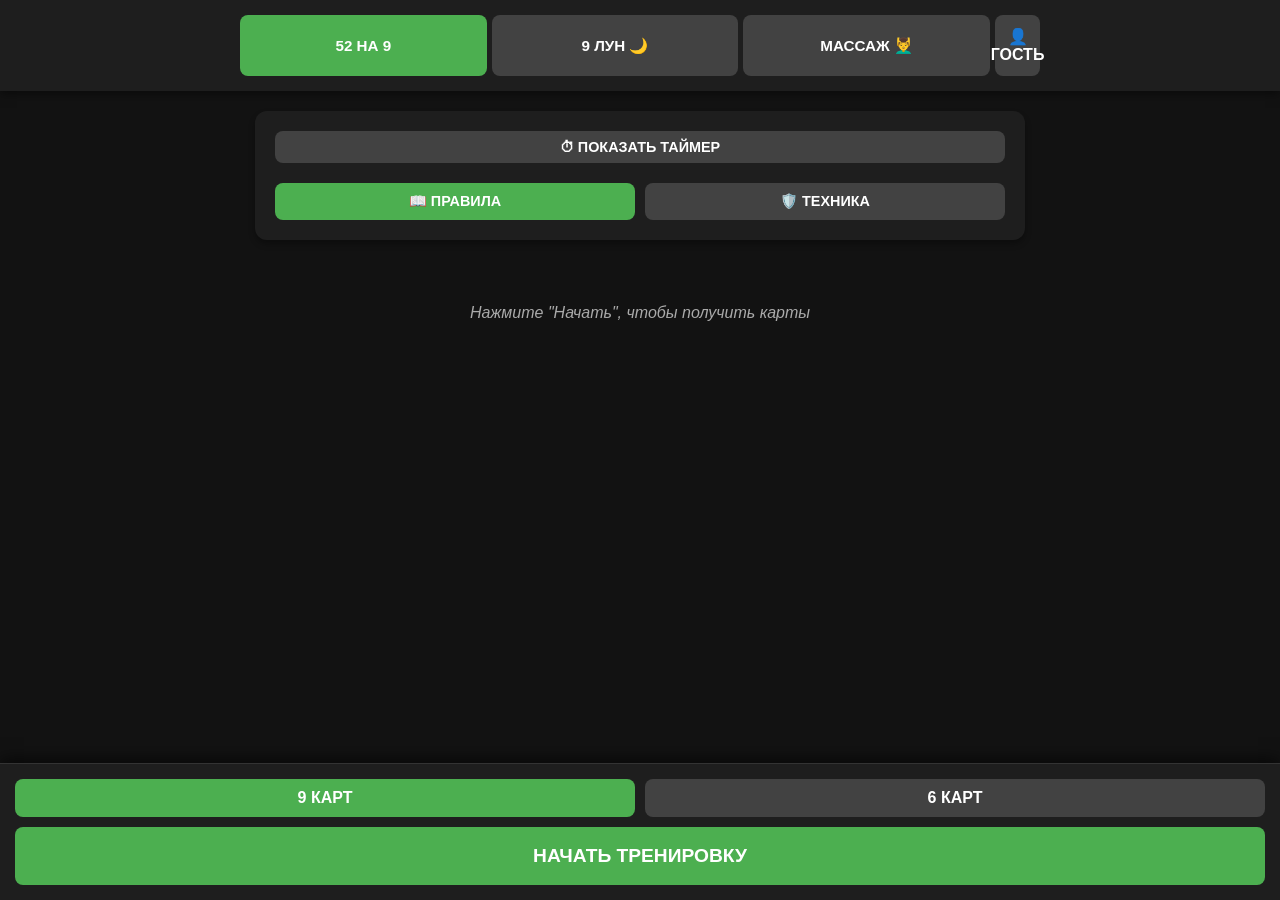
<file: index.html>
<!DOCTYPE html>
<html lang="ru">
<head>
    <meta charset="UTF-8">
    <meta name="viewport" content="width=device-width, initial-scale=1.0, maximum-scale=1.0, user-scalable=no, viewport-fit=cover">
    <title>52 на 9 - Тренировка</title>
    <link rel="manifest" href="manifest.json?v=5">
    <link rel="apple-touch-icon" href="apple-touch-icon.png?v=5">
    <meta name="apple-mobile-web-app-capable" content="yes">
    <meta name="apple-mobile-web-app-status-bar-style" content="black-translucent">
    <meta name="theme-color" content="#1E1E1E">
    <link rel="stylesheet" href="style.css?v=8">
</head>
<body class="app-mode">
    <header class="app-header">
        <h1 style="display: none;">Метод 52 на 9</h1>
        <div class="tabs" style="display: flex; gap: 5px; justify-content: center; width: 100%; max-width: 800px; margin: 0 auto;">
            <button id="tab-52" class="btn btn-primary" style="flex: 1; padding: 12px 5px; font-size: 0.95rem; border-radius: 8px;">52 на 9</button>
            <button id="tab-moons" class="btn btn-secondary" style="flex: 1; padding: 12px 5px; font-size: 0.95rem; border-radius: 8px;">9 Лун 🌙</button>
            <button id="tab-massage" class="btn btn-secondary" style="flex: 1; padding: 12px 5px; font-size: 0.95rem; border-radius: 8px;">Массаж 💆‍♂️</button>
            <button id="btn-profile" class="btn btn-secondary" style="padding: 12px; border-radius: 8px; width: 45px; display: flex; justify-content: center; align-items: center;" title="Профиль">👤</button>
        </div>
    </header>

    <main class="app-content">
        <section class="timer-section" id="timer-section">
            <button id="btn-toggle-timer" class="btn btn-secondary" style="width: 100%; margin-bottom: 10px; padding: 8px; font-size: 0.9rem;">⏱ Показать таймер</button>
            <div id="timer-content" style="display: none;">
                <div class="timer-display" id="timer" style="font-size: 2.5rem; margin-bottom: 10px;">00:00:00</div>
                <div class="timer-controls" style="display: flex; gap: 10px;">
                    <button id="btn-start-timer" class="btn btn-primary" style="flex: 1; padding: 10px; font-size: 1rem;">СТАРТ</button>
                    <button id="btn-reset-timer" class="btn btn-danger" style="flex: 1; padding: 10px; font-size: 1rem;">СБРОС</button>
                </div>
            </div>
            <div style="margin-top: 10px; display: flex; gap: 10px;">
                <button id="btn-rules" class="btn btn-primary" style="flex: 1; padding: 10px; font-size: 0.9rem;">📖 Правила</button>
                <button id="btn-safety" class="btn btn-secondary" style="flex: 1; padding: 10px; font-size: 0.9rem;">🛡️ Техника</button>
            </div>
        </section>

        <section class="cards-section" id="cards-section">
            <div id="cards-container" class="cards-container">
                <div class="empty-state" id="empty-state">
                    Нажмите "Начать", чтобы получить карты
                    <br><br>
                    <button id="btn-restore" class="btn btn-secondary" style="display: none;">Восстановить последнюю</button>
                </div>
            </div>
        </section>

        <!-- Раздел 9 Лун (Скрыт по умолчанию) -->
        <section class="moons-section" id="moons-section" style="display: none;">
            <div style="text-align: center; margin-bottom: 20px;">
                <h2 style="color: var(--primary-color);">Растяжка "9 Лун"</h2>
                
                <div id="moon-calculator" style="background: #2a2a2a; padding: 15px; border-radius: 12px; margin-top: 15px; text-align: left;">
                    <div style="font-size: 0.9rem; color: #aaa; margin-bottom: 5px;">Луна на сегодня (<span id="calc-date"></span>):</div>
                    <div style="font-size: 1.2rem; font-weight: bold; color: #fff;" id="calc-result">Вычисляю...</div>
                    <div style="font-size: 0.8rem; color: #888; margin-top: 5px;" id="calc-formula"></div>
                </div>

                <button id="btn-moons-intro" class="btn btn-secondary" style="width: 100%; margin-top: 15px;">📖 Что такое 9 MOON?</button>
            </div>
            <div id="moons-container" style="display: flex; flex-direction: column; gap: 10px;">
                <!-- Кнопки лун будут добавлены через JS -->
            </div>
        </section>

        <!-- Раздел Массаж (Скрыт по умолчанию) -->
        <section class="massage-section" id="massage-section" style="display: none;">
            <div style="text-align: center; margin-bottom: 20px;">
                <h2 style="color: var(--primary-color);">Курс "Массаж"</h2>
                <p style="color: var(--text-muted); font-size: 0.9rem;">Выберите урок</p>
            </div>
            <div id="massage-container" style="display: grid; grid-template-columns: repeat(auto-fill, minmax(300px, 1fr)); gap: 10px;">
                <!-- Кнопки массажа будут добавлены через JS -->
            </div>
        </section>
    </main>

    <nav class="app-bottom-bar" id="bottom-bar">
        <div style="display: flex; gap: 10px; width: 100%; margin-bottom: 10px;">
            <button id="btn-mode-9" class="btn btn-primary" style="flex: 1; padding: 10px;">9 карт</button>
            <button id="btn-mode-6" class="btn btn-secondary" style="flex: 1; padding: 10px;">6 карт</button>
        </div>
        <button id="btn-deal" class="btn btn-large btn-primary" style="margin-bottom: 0; padding: 18px;">НАЧАТЬ ТРЕНИРОВКУ</button>
    </nav>

    <!-- Модальное окно для видео -->
    <div id="video-modal" class="modal">
        <div class="modal-content">
            <div class="modal-header">
                <h2 id="modal-title">Карта</h2>
                <span class="close-btn" id="close-modal">&times;</span>
            </div>
            <div class="video-container">
                <img id="exercise-image" style="display: none; width: 100%; border-radius: 12px; margin-bottom: 15px;" />
                <video id="exercise-video" controls playsinline preload="metadata">
                    Ваш браузер не поддерживает видео.
                </video>
                <div style="display: flex; justify-content: center; gap: 15px; margin-top: 15px; padding: 0 15px 15px 15px;">
                    <button id="btn-rewind" class="btn btn-secondary" style="flex: 1; padding: 15px; font-size: 1.1rem;">⏪ -10 сек</button>
                    <button id="btn-forward" class="btn btn-secondary" style="flex: 1; padding: 15px; font-size: 1.1rem;">⏩ +10 сек</button>
                </div>
                <div id="modal-text" style="display: none; padding: 15px; color: #fff; background: var(--bg-color); border-top: 1px solid #333; font-size: 0.95rem; text-align: left; line-height: 1.5;">
                </div>
            </div>
        </div>
    </div>

    <!-- Модальное окно профиля -->
    <div id="profile-modal" class="modal">
        <div class="modal-content">
            <div class="modal-header">
                <h2>👤 Профиль</h2>
                <span class="close-btn" id="close-profile-modal">&times;</span>
            </div>
            <div style="padding: 15px;">
                <label style="color: #aaa; font-size: 0.9rem; display: block; margin-bottom: 5px;">Имя пользователя:</label>
                <div style="display: flex; gap: 10px; margin-bottom: 20px;">
                    <input type="text" id="profile-name-input" placeholder="Введите имя..." style="flex: 1; padding: 12px; border-radius: 8px; border: 1px solid #333; background: #222; color: #fff; font-size: 1rem;">
                    <button id="btn-login" class="btn btn-primary" style="padding: 12px 20px;">Войти</button>
                </div>
                
                <h3 style="color: #fff; margin-bottom: 10px; font-size: 1.1rem; display: flex; justify-content: space-between; align-items: center;">
                    История тренировок
                    <button id="btn-clear-history" class="btn btn-danger" style="font-size: 0.8rem; padding: 5px 10px; margin: 0; display: none;">Очистить всё</button>
                </h3>
                <div id="history-container" style="display: flex; flex-direction: column; gap: 10px; max-height: 40vh; overflow-y: auto;">
                    <div class="empty-state">История пуста. Войдите в профиль или начните тренировку.</div>
                </div>
            </div>
        </div>
    </div>

    <script src="massage_data.js?v=1"></script>
    <script src="moons_data.js?v=5"></script>
    <script src="video_sources.js?v=4"></script>
    <script src="app.js?v=30"></script>
</body>
</html>
</file>
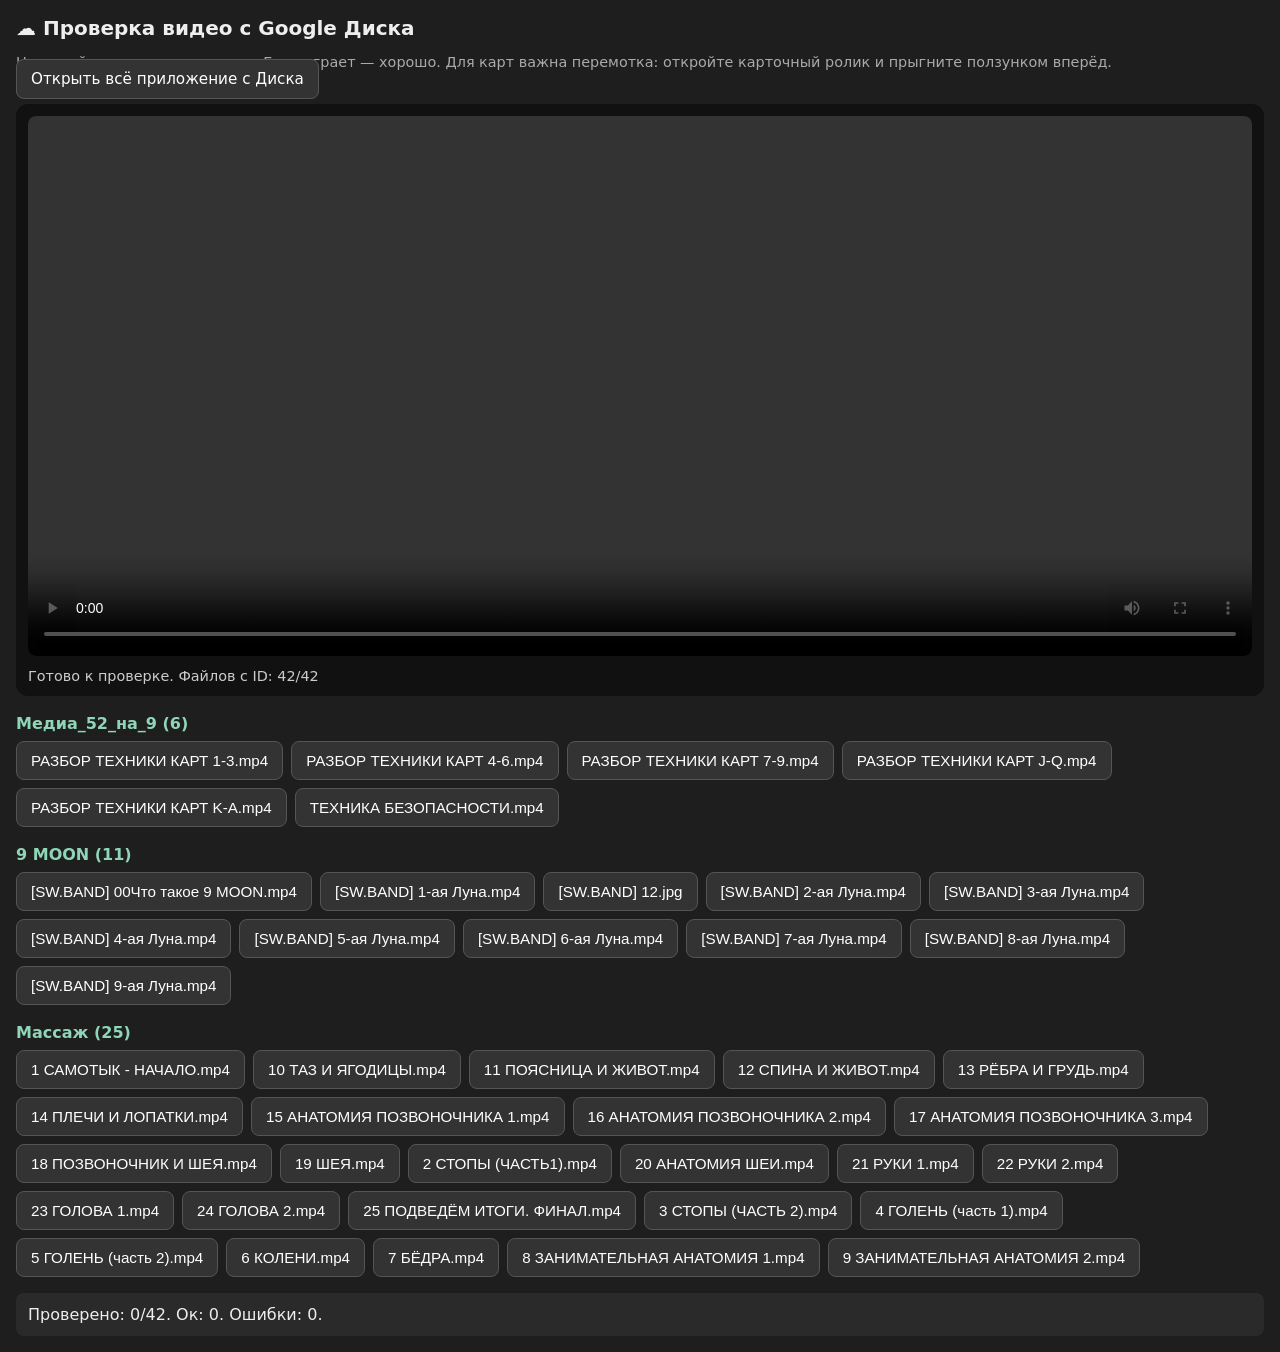
<file: test_drive.html>
<!DOCTYPE html>
<html lang="ru">
<head>
  <meta charset="UTF-8">
  <meta name="viewport" content="width=device-width, initial-scale=1.0">
  <title>Проверка видео с Google Диска</title>
  <style>
    :root { color-scheme: dark; }
    body { font-family: system-ui, sans-serif; background: #1e1e1e; color: #eee; margin: 0; padding: 16px; }
    h1 { font-size: 1.25rem; margin: 0 0 8px; }
    .hint { color: #aaa; margin-bottom: 16px; font-size: 0.9rem; }
    .row { display: flex; gap: 8px; flex-wrap: wrap; margin-bottom: 12px; }
    button, a.btn {
      background: #333; color: #fff; border: 1px solid #555; border-radius: 8px;
      padding: 10px 14px; cursor: pointer; text-decoration: none; font-size: 0.95rem;
    }
    button:hover, a.btn:hover { background: #444; }
    button.ok { border-color: #2ecc71; }
    button.fail { border-color: #e74c3c; }
    button.active { background: #0b6e4f; border-color: #0b6e4f; }
    #player-wrap { background: #111; border-radius: 12px; padding: 12px; margin-top: 8px; }
    video { width: 100%; max-height: 60vh; background: #000; border-radius: 8px; }
    #status { margin-top: 8px; font-size: 0.9rem; color: #ccc; word-break: break-all; }
    .section { margin: 18px 0 8px; font-weight: 600; color: #8fd6b8; }
    #summary { margin-top: 16px; padding: 12px; background: #2a2a2a; border-radius: 8px; }
  </style>
</head>
<body>
  <h1>☁ Проверка видео с Google Диска</h1>
  <p class="hint">
    Нажимайте ролики по очереди. Если играет — хорошо.
    Для карт важна перемотка: откройте карточный ролик и прыгните ползунком вперёд.
    <br>
    <a class="btn" href="index.html?drive=1">Открыть всё приложение с Диска</a>
  </p>

  <div id="player-wrap">
    <video id="v" controls playsinline preload="metadata"></video>
    <div id="status">Выберите видео ниже</div>
  </div>

  <div id="list"></div>
  <div id="summary"></div>

  <script src="video_sources.js?v=4"></script>
  <script>
    // На этой странице всегда берём Диск
    const FORCE = true;
    const v = document.getElementById('v');
    const status = document.getElementById('status');
    const list = document.getElementById('list');
    const summary = document.getElementById('summary');
    const results = {};

    function urlFor(path) {
      const id = VIDEO_DRIVE_IDS[path];
      if (!id) return null;
      // Через локальный прокси /media/ (см. drive_server.py)
      return driveStreamUrl(String(id).trim());
    }

    function mark(path, ok) {
      results[path] = ok;
      const btn = list.querySelector(`[data-path="${CSS.escape(path)}"]`);
      if (btn) {
        btn.classList.remove('ok', 'fail', 'active');
        btn.classList.add(ok ? 'ok' : 'fail');
      }
      updateSummary();
    }

    function updateSummary() {
      const total = Object.keys(VIDEO_DRIVE_IDS).length;
      const checked = Object.keys(results).length;
      const ok = Object.values(results).filter(Boolean).length;
      const fail = checked - ok;
      summary.textContent = `Проверено: ${checked}/${total}. Ок: ${ok}. Ошибки: ${fail}.`;
    }

    function play(path) {
      const url = urlFor(path);
      [...list.querySelectorAll('button')].forEach(b => b.classList.remove('active'));
      const btn = list.querySelector(`[data-path="${CSS.escape(path)}"]`);
      if (btn) btn.classList.add('active');

      if (!url) {
        status.textContent = 'Нет ID для: ' + path;
        mark(path, false);
        return;
      }

      status.textContent = 'Загрузка…\n' + url;
      v.onerror = () => {
        status.textContent = 'Ошибка воспроизведения\n' + url;
        mark(path, false);
      };
      v.onloadeddata = () => {
        status.textContent = `Играет (${Math.round(v.duration || 0)} сек)\n` + url;
        mark(path, true);
        v.play().catch(() => {});
      };
      v.src = url;
      v.load();
    }

    const groups = {
      'Медиа_52_на_9': [],
      '9 MOON': [],
      'Массаж': []
    };
    Object.keys(VIDEO_DRIVE_IDS).forEach(path => {
      const g = path.split('/')[0];
      if (groups[g]) groups[g].push(path);
      else groups[g] = [path];
    });

    Object.entries(groups).forEach(([title, paths]) => {
      const h = document.createElement('div');
      h.className = 'section';
      h.textContent = title + ` (${paths.length})`;
      list.appendChild(h);
      const row = document.createElement('div');
      row.className = 'row';
      paths.sort().forEach(path => {
        const name = path.split('/').slice(1).join('/');
        const btn = document.createElement('button');
        btn.textContent = name;
        btn.dataset.path = path;
        btn.onclick = () => play(path);
        row.appendChild(btn);
      });
      list.appendChild(row);
    });

    updateSummary();
    status.textContent = `Готово к проверке. Файлов с ID: ${countFilledDriveIds()}/${countTotalDriveSlots()}`;
  </script>
</body>
</html>
</file>
<file: style.css>
:root {
    --primary-color: #4CAF50;
    --primary-dark: #388E3C;
    --danger-color: #F44336;
    --danger-dark: #D32F2F;
    --bg-color: #121212;
    --card-bg: #1E1E1E;
    --text-color: #FFFFFF;
    --text-muted: #AAAAAA;
    
    --suit-red: #FF5252;
    --suit-black: #E0E0E0;
}

* {
    box-sizing: border-box;
    margin: 0;
    padding: 0;
}

body.app-mode {
    font-family: 'Segoe UI', Tahoma, Geneva, Verdana, sans-serif;
    background-color: var(--bg-color);
    color: var(--text-color);
    line-height: 1.6;
    height: 100vh;
    height: 100dvh; /* For mobile browsers with dynamic UI */
    display: flex;
    flex-direction: column;
    overflow: hidden;
    user-select: none;
    -webkit-user-select: none;
    -webkit-touch-callout: none;
    margin: 0;
    padding: 0;
}

.app-header {
    background-color: var(--card-bg);
    padding: calc(15px + env(safe-area-inset-top)) 20px 15px;
    text-align: center;
    box-shadow: 0 2px 10px rgba(0,0,0,0.5);
    z-index: 10;
}

h1 {
    font-size: 1.5rem;
    margin: 0;
    color: var(--primary-color);
}

.app-content {
    flex: 1;
    overflow-y: auto;
    padding: 20px 15px;
    -webkit-overflow-scrolling: touch;
    width: 100%;
    max-width: 800px;
    margin: 0 auto;
}

.app-bottom-bar {
    background-color: var(--card-bg);
    padding: 15px;
    padding-bottom: calc(15px + env(safe-area-inset-bottom));
    border-top: 1px solid #333;
    box-shadow: 0 -4px 15px rgba(0,0,0,0.6);
    z-index: 100;
}

/* Timer */
.timer-section {
    background-color: var(--card-bg);
    border-radius: 12px;
    padding: 20px;
    text-align: center;
    margin-bottom: 20px;
    box-shadow: 0 4px 6px rgba(0,0,0,0.3);
}

.timer-display {
    font-size: 3rem;
    font-weight: bold;
    font-variant-numeric: tabular-nums;
    margin-bottom: 15px;
    letter-spacing: 2px;
}

.timer-controls {
    display: flex;
    justify-content: center;
    gap: 10px;
    flex-wrap: wrap;
}

/* Buttons */
.btn {
    border: none;
    border-radius: 8px;
    padding: 10px 20px;
    font-size: 1rem;
    font-weight: 600;
    cursor: pointer;
    transition: all 0.2s ease;
    text-transform: uppercase;
}

.btn:active {
    transform: scale(0.95);
}

.btn-primary {
    background-color: var(--primary-color);
    color: white;
}

.btn-primary:hover {
    background-color: var(--primary-dark);
}

.btn-secondary {
    background-color: #424242;
    color: white;
}

.btn-secondary:hover {
    background-color: #616161;
}

.btn-danger {
    background-color: var(--danger-color);
    color: white;
}

.btn-danger:hover {
    background-color: var(--danger-dark);
}

.btn-large {
    width: 100%;
    padding: 15px;
    font-size: 1.2rem;
    margin-bottom: 25px;
    background-color: var(--primary-color);
    color: white;
}

/* Cards Grid */
.cards-container {
    display: grid;
    grid-template-columns: repeat(3, 1fr);
    gap: 15px;
}

@media (max-width: 500px) {
    .cards-container {
        grid-template-columns: repeat(2, 1fr);
        gap: 10px;
    }
    
    .timer-display {
        font-size: 2.2rem;
    }
    
    .btn {
        padding: 12px 10px;
        font-size: 0.9rem;
    }
    
    .app-content {
        padding: 10px 10px 20px;
    }
    
    .modal-content {
        width: 100%;
        min-height: 100vh;
        border-radius: 0;
        justify-content: flex-start;
        margin: 0; /* No margin on mobile */
    }
    
    .modal-header {
        padding: 10px 15px;
    }
}

.empty-state {
    grid-column: 1 / -1;
    text-align: center;
    color: var(--text-muted);
    padding: 40px 0;
    font-style: italic;
}

.playing-card {
    background-color: #fdfdfd;
    border-radius: 10px;
    width: 100%;
    aspect-ratio: 353 / 497;
    max-height: 23vh;
    max-width: calc(23vh * (353 / 497));
    margin: 0 auto;
    cursor: pointer;
    transition: transform 0.3s, box-shadow 0.3s;
    box-shadow: 0 4px 8px rgba(0,0,0,0.4);
    position: relative;
    overflow: hidden; /* to ensure border-radius clips the image perfectly */
    user-select: none;
    animation: flipIn 0.5s ease forwards;
    opacity: 0;
}

.playing-card.image-card {
    background-size: cover;
    background-position: center;
    background-repeat: no-repeat;
    border: 2px solid #333;
}

@keyframes flipIn {
    0% { transform: perspective(400px) rotateY(90deg); opacity: 0; }
    100% { transform: perspective(400px) rotateY(0deg); opacity: 1; }
}

.playing-card:hover {
    transform: translateY(-5px);
    box-shadow: 0 8px 16px rgba(0,0,0,0.6);
}

.playing-card.red {
    color: var(--suit-red);
}

.playing-card.black {
    color: var(--suit-black);
    color: #111; /* Actual black for cards */
}

.card-value-top {
    align-self: flex-start;
    font-size: 1.2rem;
    font-weight: bold;
    line-height: 1;
}

.card-suit-center {
    font-size: 3rem;
}

.card-value-bottom {
    align-self: flex-end;
    font-size: 1.2rem;
    font-weight: bold;
    line-height: 1;
    transform: rotate(180deg);
}

/* Modal */
.modal {
    display: none;
    position: fixed;
    z-index: 1000;
    left: 0;
    top: 0;
    width: 100%;
    height: 100%;
    background-color: rgba(0, 0, 0, 0.9);
    align-items: flex-start; /* Start from top */
    justify-content: center;
    overflow-y: auto; /* Allow scrolling of the overlay */
    padding: 30px 0; /* Space at top and bottom */
}

.modal.active {
    display: flex;
    animation: fadeIn 0.3s;
}

@keyframes fadeIn {
    from { opacity: 0; }
    to { opacity: 1; }
}

.modal-content {
    background-color: var(--card-bg);
    width: 95%;
    max-width: 600px;
    height: auto; /* Let it grow */
    border-radius: 12px;
    overflow: hidden;
    display: flex;
    flex-direction: column;
    margin: auto; /* Center vertically if smaller than screen */
}

.modal-header {
    display: flex;
    justify-content: space-between;
    align-items: center;
    padding: 15px 20px;
    border-bottom: 1px solid #333;
}

.modal-header h2 {
    margin: 0;
    font-size: 1.3rem;
    display: flex;
    align-items: center;
    gap: 10px;
}

.close-btn {
    color: var(--text-muted);
    font-size: 28px;
    font-weight: bold;
    cursor: pointer;
}

.close-btn:hover,
.close-btn:focus {
    color: white;
}

.video-container {
    width: 100%;
    background: #000;
}

video {
    width: 100%;
    display: block;
    max-height: 70vh;
}
</file>
